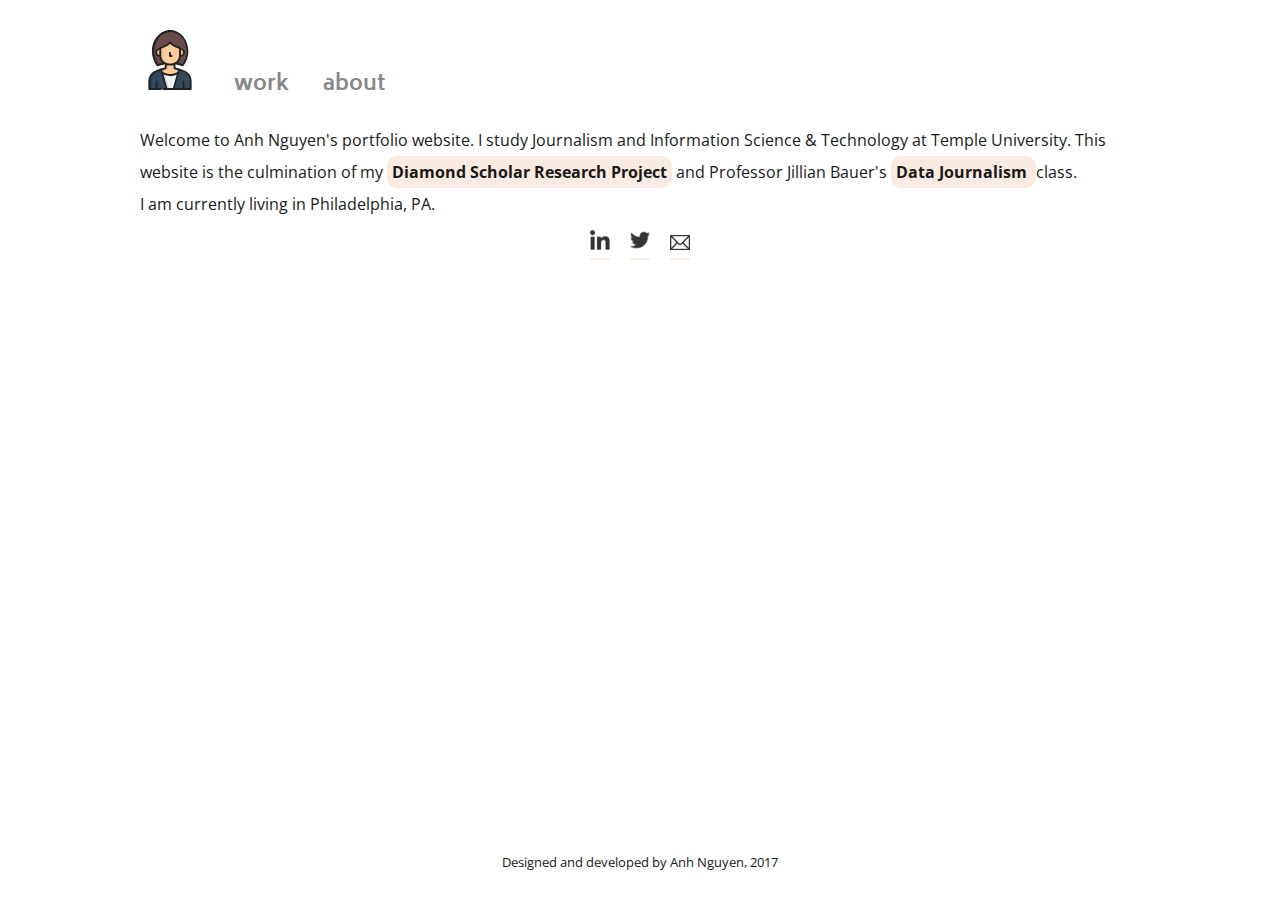
<file: index.html>
<!DOCTYPE html>
<html lang="en">
<head>
	<meta charset="UTF-8">
	<title> Anh Nguyen @ Temple </title>
	<link rel="stylesheet" type="text/css" href="stylesheet.css"/>
	<link href="https://fonts.googleapis.com/css?family=Biryani:200,700|Open+Sans:400,700" rel="stylesheet"/>
</head>
<body class="container">
	<header>
		<nav class="menu" role="navigation">
			<a class="menu-icon" href="index.html"><img src="img/woman.svg" alt="icon" class="icon"></a>
			<ul class="menu_list">
				<li class="menu_button"><a class="menu_link" href="work.html">work</a></li>
				<li class="menu_button"><a class="menu_link" href="about.html">about</a></li>
			</ul>
		</nav>
	</header>

<main role="main">
	<section class="intro">
		<p class="intro_text">Welcome to Anh Nguyen's portfolio website. I study Journalism and Information Science & Technology at Temple University. This website is the culmination of my <a class="intro_link" href="diamondproj.html">Diamond Scholar Research Project</a> and Professor Jillian Bauer's <a class="intro_link" href="datajourn.html">Data Journalism </a> class. <br>
		I am currently living in Philadelphia, PA.</p>

	<div class="section_social">
		<a class="logo_link" href="https://www.linkedin.com/in/anhguyenvn/" target="_blank"><img src="img/logo-linkedin.png" alt="linkedin link" class="logo_img"></a>
		<a class="logo_link" href="https://twitter.com/anh2702" target="blank"><img src="img/logo-twitter.png" alt="twitter link" class="logo_img"></a>
		<a class="logo_link" href="mailto:anh.ng@temple.edu" target="_blank"><img src="img/logo-mail.png" alt="email link" class="logo_img"></a>
	</div>
	
	<footer class="footer" class="hidden" role="contact_info">
		<p class="footer_text"> Designed and developed by Anh Nguyen, 2017</p>
	</footer>
	</section>
	</main>
</file>
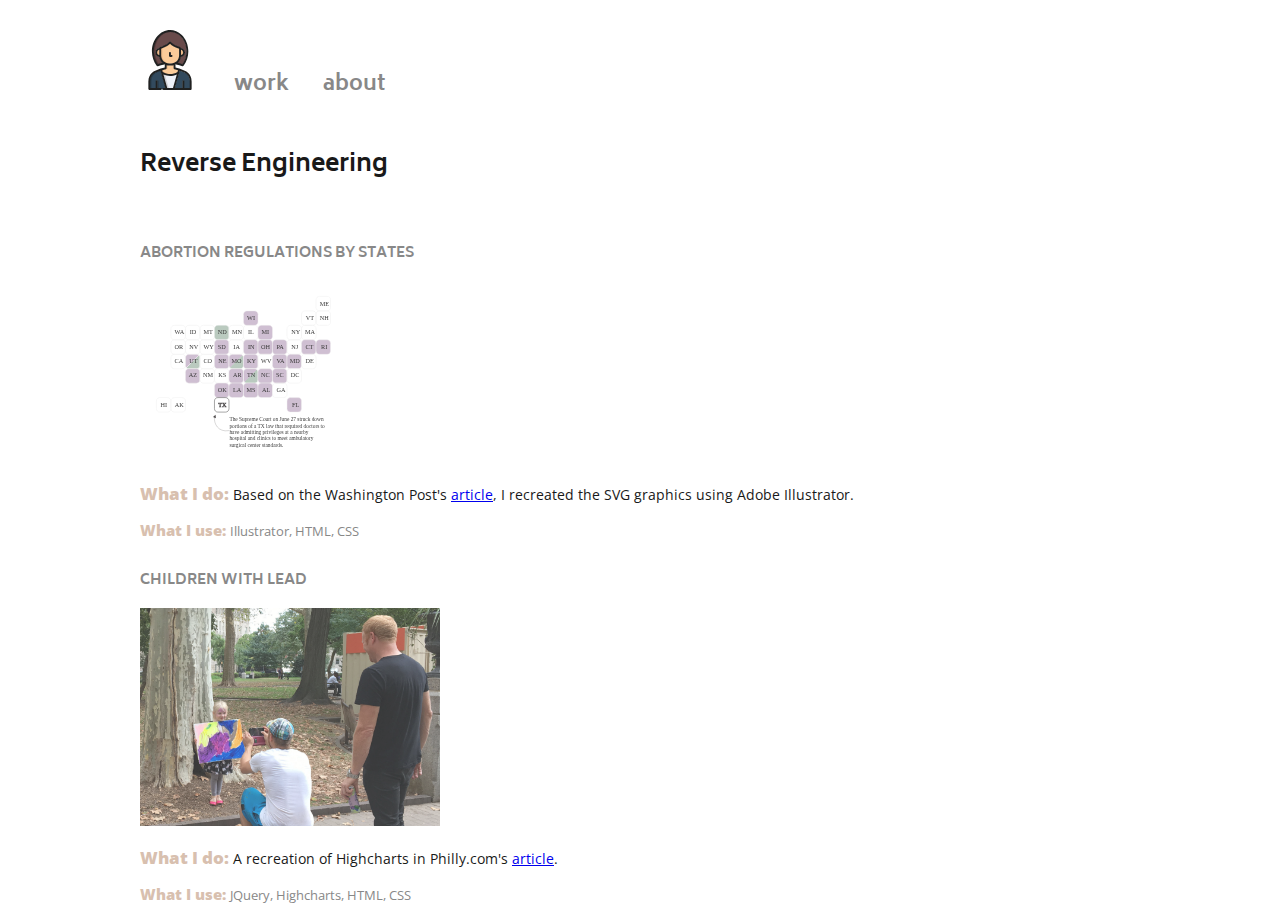
<file: datajourn.html>
<!DOCTYPE html>
<html lang="en">
<head>
	<meta charset="UTF-8">
	<title>Data Journalism </title>
	<link rel="stylesheet" type="text/css" href="stylesheet.css"/>
	<link href="https://fonts.googleapis.com/css?family=Biryani:200,700|Open+Sans:400,700" rel="stylesheet"/>
</head>
<body class="container">
		<header>
		<nav class="menu" role="navigation">
			<a class="menu-icon" href="index.html"><img src="img/woman.svg" alt="icon" class="icon"></a>
			<ul class="menu_list">
				<li class="menu_button"><a class="menu_link" href="work.html">work</a></li>
				<li class="menu_button"><a class="menu_link" href="about.html">about</a></li>
			</ul>
		</nav>
	</header>
	<main role="main">
	<!-- DATA AND GRAPHICS --> 
	<div name="reverse_engineering"> 
		<span class="section_meta">
			<h2 class="section_heading">Reverse Engineering</h2>
		</span>

		<section class="section_samples"> 
<!-- FIRST SAMPLE -->
		<article role="article" class="sample sample_1">
			<a class="sample_link" href="https://anhnguyen1995.github.io/anh-reverse-engineering/index.html" target="_blank"><h3 class="sample_title"><span class="sample_title_border">Abortion Regulations by States</span></h3>
				<img class="sample_image" src="img/wapoabortion.svg" alt="wapo abortion link"></a>
		<section class="section_desc">
			<p class="sample_text"><span class="overview">What I do: </span>Based on the Washington Post's <a href="https://www.thewashingtonpost.com/graphics/national/abortion_regulations/">article</a>, I recreated the SVG graphics using Adobe Illustrator.</p>
			<p class="sample_skills"><span class="overview">What I use: </span>Illustrator, HTML, CSS</p>
			</section></article>
<!-- SECOND SAMPLE -->
		<article role="article" class="sample sample_2">
			<a class="sample_link" href="https://anhnguyen1995.github.io/reverse-engineering-2/index.html" target="_blank"><h3 class="sample_title"><span class="sample_title_border">Children with Lead</span></h3>
				 <img class="sample_image" src="img/childwlead.jpg" alt="children lead in Philly link"></a>
			</a>	
		<section class="section_desc">
		  <p class="sample_text"><span class="overview">What I do: </span>A recreation of Highcharts in Philly.com's <a href="http://www.philly.com/philly/news/special_packages/toxic-city/major-parts/Philadelphia_ignores_thousands_of_kids_poisoned_by_lead_paint.html" target="_blank">article</a>.&nbsp;</p>
		  <p class="sample_text"><p class="sample_skills"><span class="overview">What I use: </span>JQuery, Highcharts, HTML, CSS</p>
			</section></article>
		</section>
		</div>
		</main>
		</body>
</file>
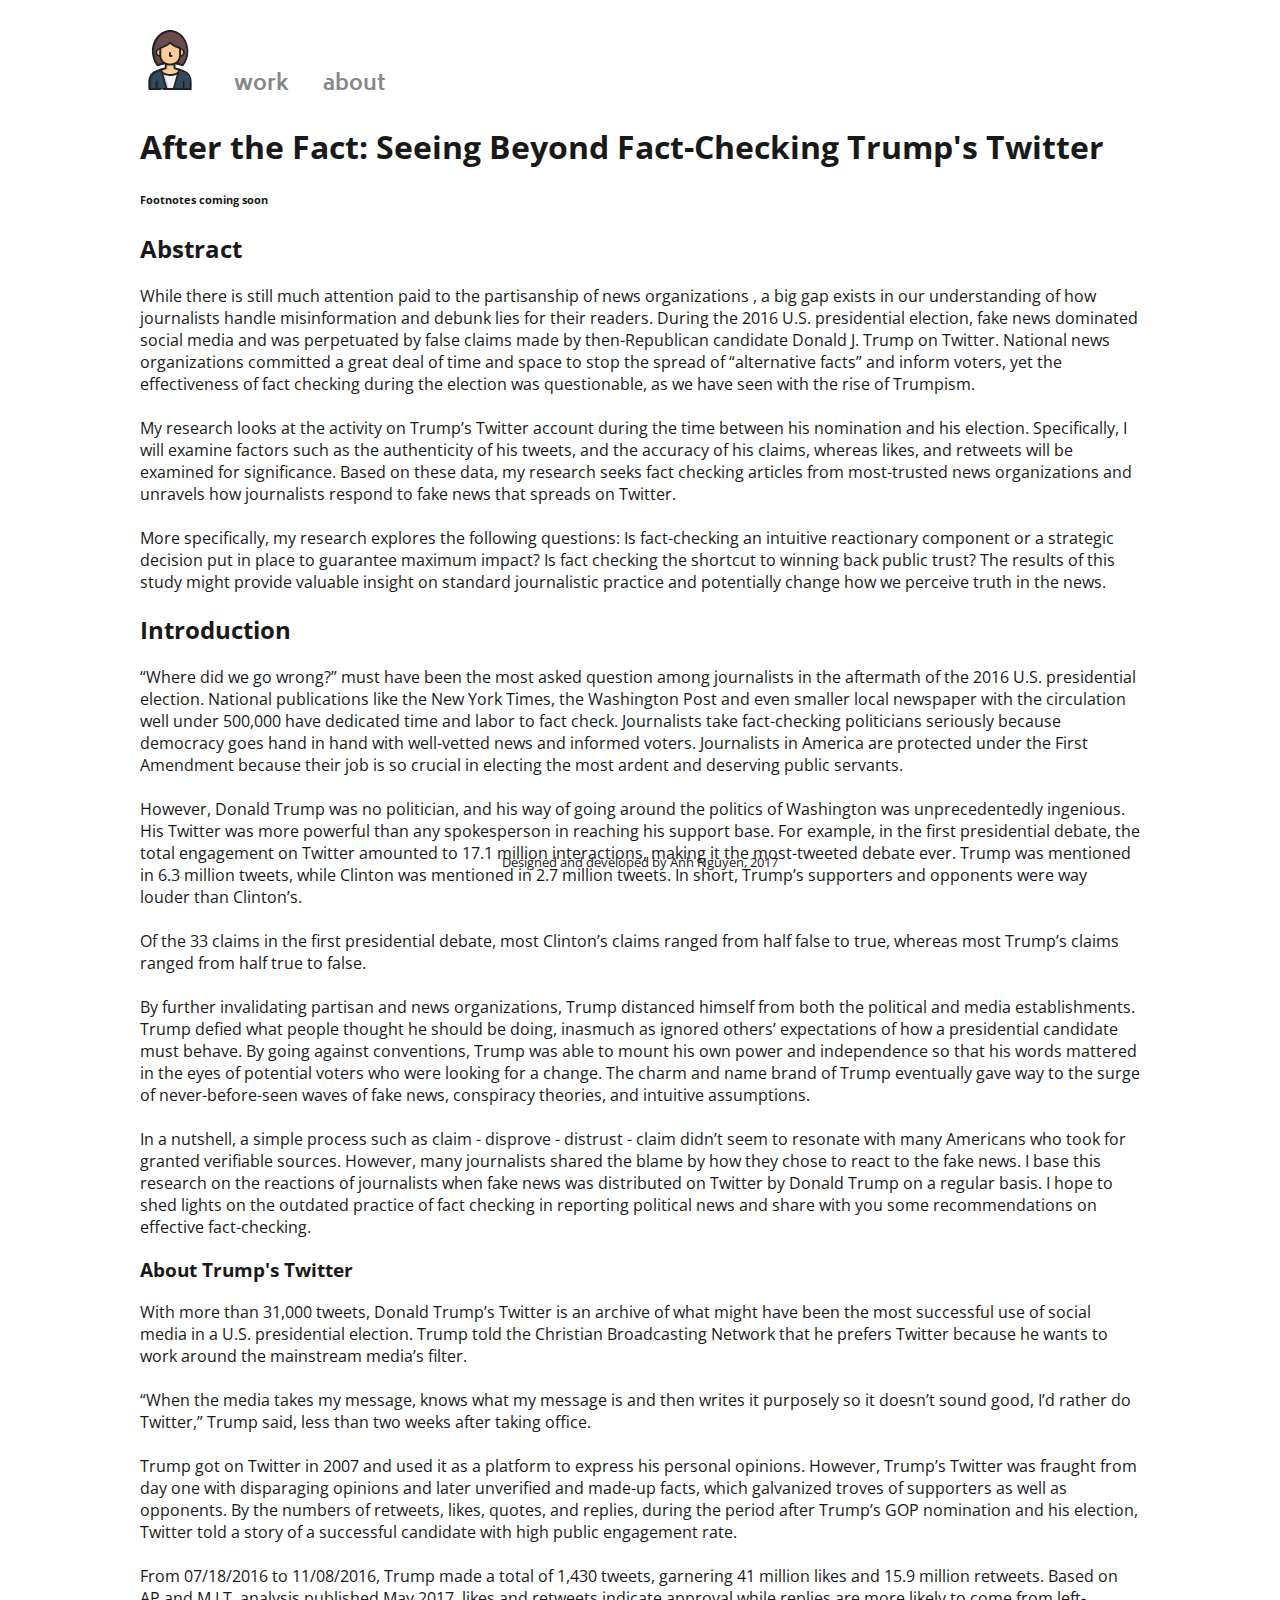
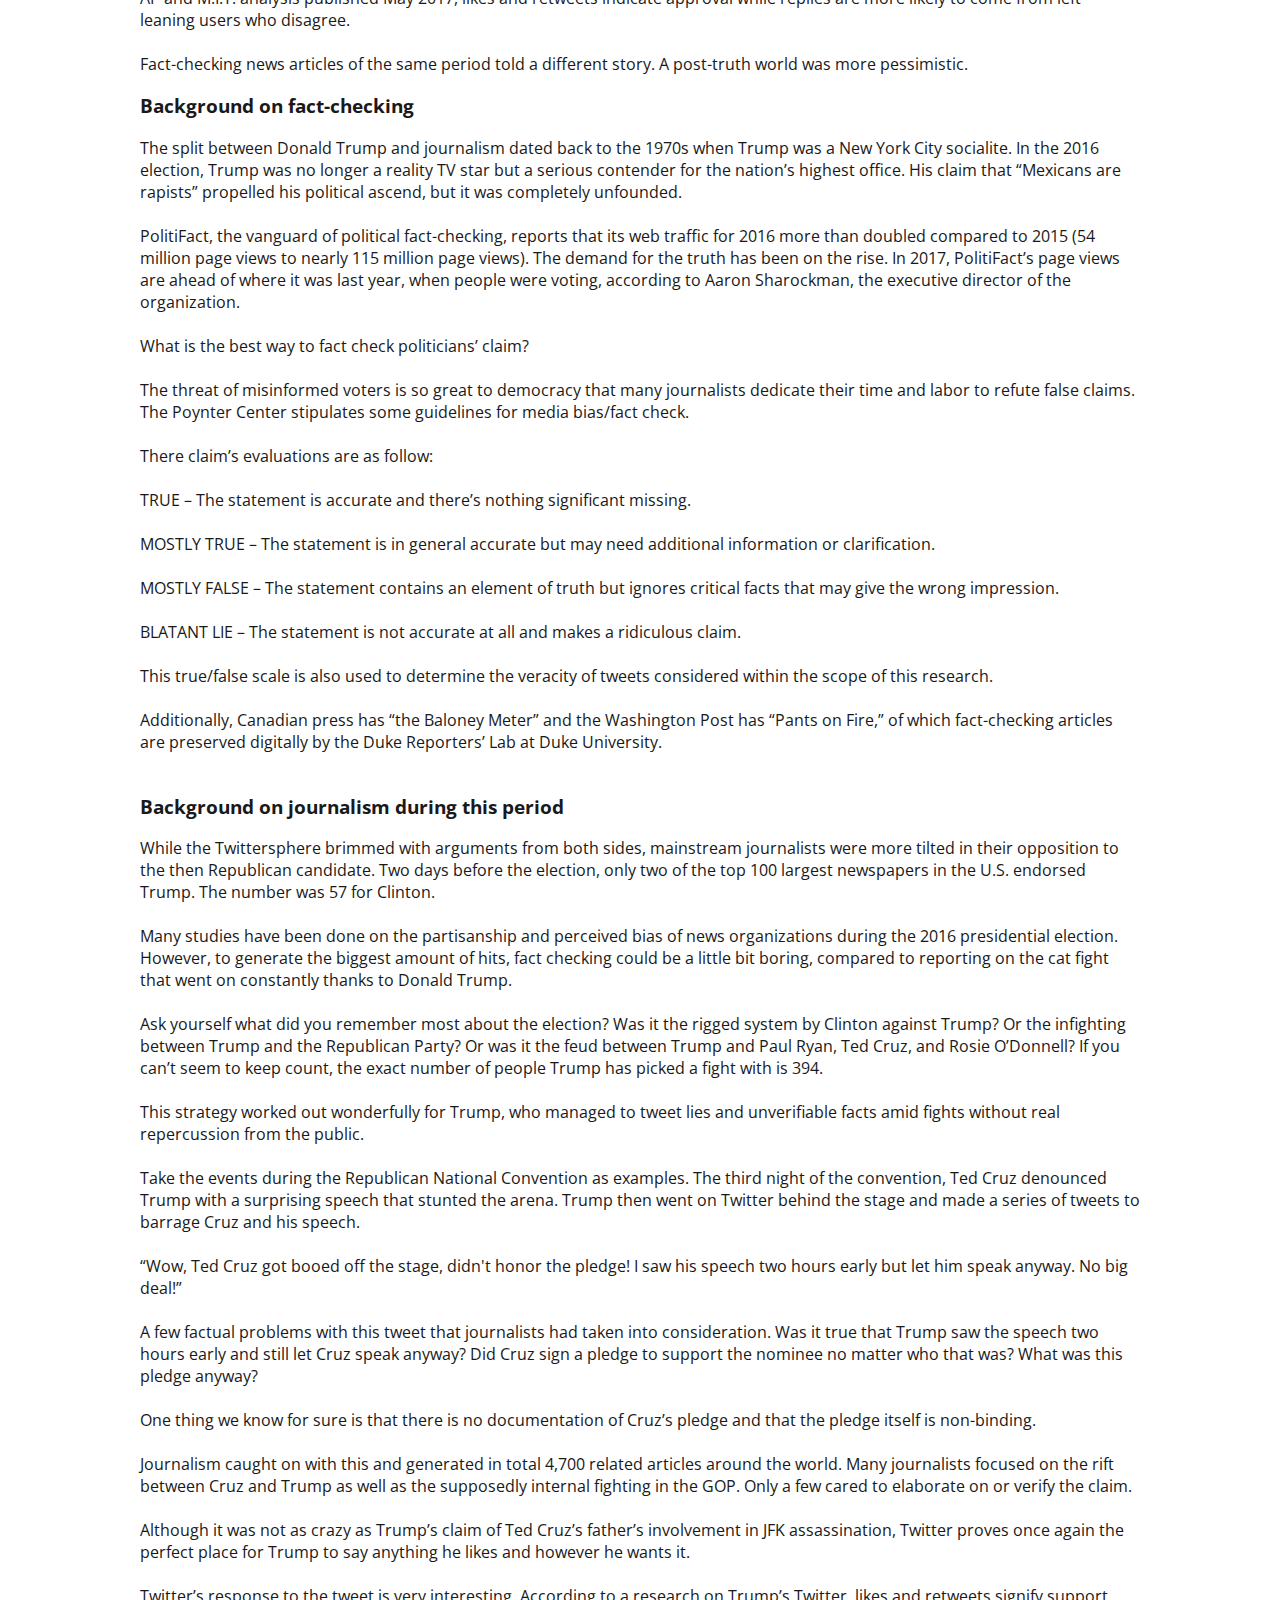
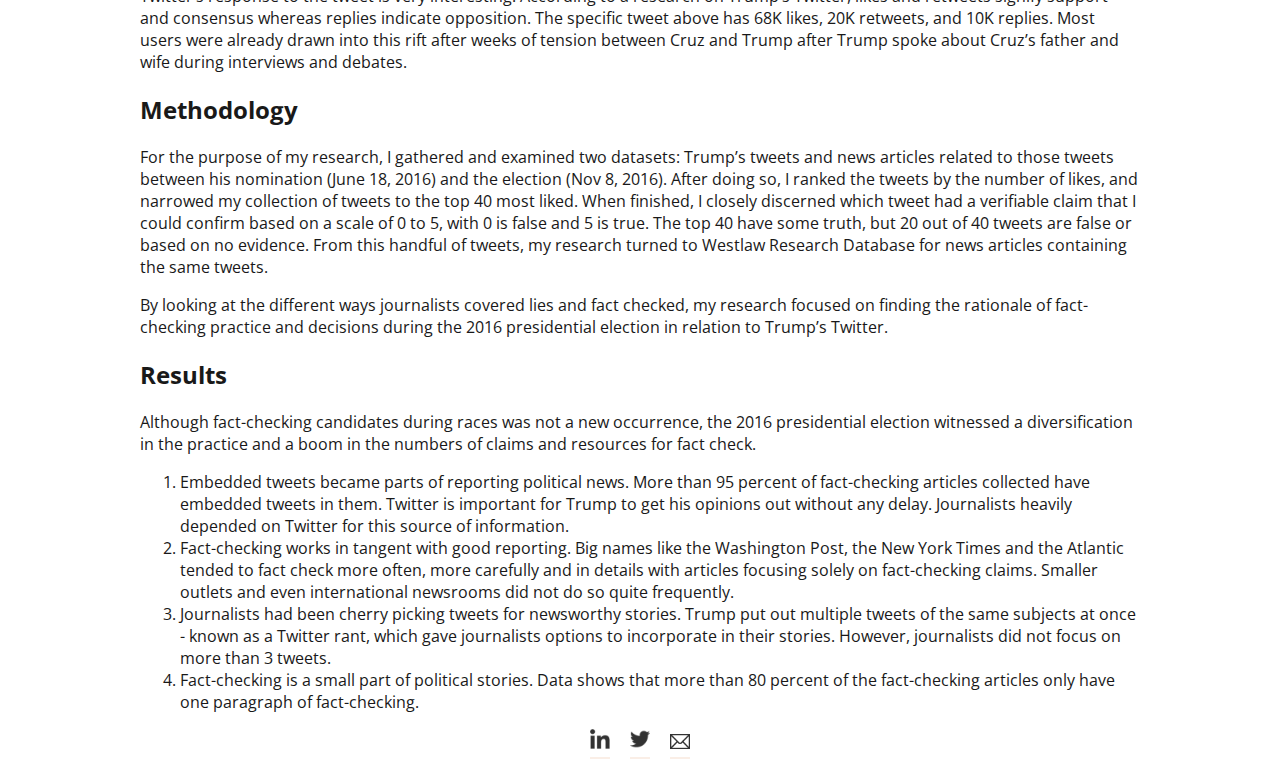
<file: diamondproj.html>
<!doctype html>
<html>
<head>
	<meta charset="UTF-8">
	<title> Diamond Project </title>
	<link rel="stylesheet" type="text/css" href="stylesheet.css"/>
	<link href="https://fonts.googleapis.com/css?family=Biryani:200,700|Open+Sans:400,700" rel="stylesheet"/>
</head>
<body class="container">
	<header>
		<nav class="menu" role="navigation">
			<a class="menu-icon" href="index.html"><img src="img/woman.svg" alt="icon" class="icon"></a>
			<ul class="menu_list">
				<li class="menu_button"><a class="menu_link" href="work.html">work</a></li>
				<li class="menu_button"><a class="menu_link" href="about.html">about</a></li>
			</ul>
		</nav>
	</header>
<h1>After the Fact: Seeing Beyond Fact-Checking Trump's Twitter</h1>
	<h6>Footnotes coming soon</h6>
<h2>Abstract </h2>
		<p>While there is still much attention paid to the partisanship of news organizations , a big gap exists in our understanding of how journalists handle misinformation and debunk lies for  their readers. During the 2016 U.S. presidential election, fake news dominated social media and was perpetuated by false claims made by then-Republican candidate Donald J. Trump on Twitter. National news organizations committed a great deal of time and space to stop the spread of “alternative facts” and inform voters, yet the effectiveness of fact checking during the election was questionable, as we have seen with the rise of Trumpism. <br>
	<br>
		My research looks at the activity on Trump’s Twitter account during the time between his  nomination and his election. Specifically, I will examine factors such as the authenticity of his tweets, and the accuracy of his claims, whereas likes, and retweets will be examined for significance. Based on these data, my research seeks fact checking articles from most-trusted news organizations and unravels how journalists respond to fake news that spreads on Twitter. <br>
<br>
		More specifically, my research explores the following questions: Is fact-checking an intuitive reactionary component or a strategic decision put in place to guarantee maximum impact? Is fact checking the shortcut to winning back public trust? The results of this study might provide valuable insight on standard journalistic practice and potentially change how we perceive truth in the news.
 </p>
<h2>Introduction</h2>
	<p>“Where did we go wrong?” must have been the most asked question among journalists in the aftermath of the 2016 U.S. presidential election. National publications like the New York Times, the Washington Post and even smaller local newspaper with the circulation well under 500,000 have dedicated time and labor to fact check. Journalists take fact-checking politicians seriously because democracy goes hand in hand with well-vetted news and informed voters. Journalists in America are protected under the First Amendment because their job is so crucial in electing the most ardent and deserving public servants.<br>
 	<br>
	However, Donald Trump was no politician, and his way of going around the politics of Washington was unprecedentedly ingenious. His Twitter was more powerful than any spokesperson in reaching his support base. For example, in the first presidential debate, the total engagement on Twitter amounted to 17.1 million interactions, making it the most-tweeted debate ever. Trump was mentioned in 6.3 million tweets, while Clinton was mentioned in 2.7 million tweets. In short, Trump’s supporters and opponents were way louder than Clinton’s.<br>
	<br>
	Of the 33 claims in the first presidential debate, most Clinton’s claims ranged from half false to true, whereas most Trump’s claims ranged from half true to false. <br>
	<br>
	By further invalidating partisan and news organizations, Trump distanced himself from both the political and media establishments. Trump defied what people thought he should be doing, inasmuch as ignored others’ expectations of how a presidential candidate must behave. By going against conventions, Trump was able to mount his own power and independence so that his words mattered in the eyes of potential voters who were looking for a change. The charm and name brand of Trump eventually gave way to the surge of never-before-seen waves of fake news, conspiracy theories, and intuitive assumptions. <br>
	<br>
	In a nutshell, a simple process such as claim - disprove - distrust - claim didn’t seem to resonate with many Americans who took for granted verifiable sources. However, many journalists shared the blame by how they chose to react to the fake news. I base this research on the reactions of journalists when fake news was distributed on Twitter by Donald Trump on a regular basis. I hope to shed lights on the outdated practice of fact checking in reporting political news and share with you some recommendations on effective fact-checking. <br>	
	</p>
	

	<h3>About Trump's Twitter</h3>
	<p>With more than 31,000 tweets, Donald Trump’s Twitter is an archive of what might have been the most successful use of social media in a U.S. presidential election. Trump told the Christian Broadcasting Network that he prefers Twitter because he wants to work around the mainstream media’s filter.<br>
	<br>
	“When the media takes my message, knows what my message is and then writes it purposely so it doesn’t sound good, I’d rather do Twitter,” Trump said, less than two weeks after taking office. <br>
	<br>
	Trump got on Twitter in 2007 and used it as a platform to express his personal opinions. However, Trump’s Twitter was fraught from day one with disparaging opinions and later unverified and made-up facts, which galvanized troves of supporters as well as opponents. By the numbers of retweets, likes, quotes, and replies, during the period after Trump’s GOP nomination and his election, Twitter told a story of a successful candidate with high public engagement rate. <br>
	<br>
	From 07/18/2016 to 11/08/2016, Trump made a total of 1,430 tweets, garnering  41 million likes and 15.9 million retweets. Based on AP and M.I.T. analysis published May 2017, likes and retweets indicate approval while replies are more likely to come from left-leaning users who disagree.  <br>
	<br>
	Fact-checking news articles of the same period told a different story. A post-truth world was more pessimistic. 
	</p>
	
	<h3>Background on fact-checking</h3>
	<p>The split between Donald Trump and journalism dated back to the 1970s when Trump was a New York City socialite. In the 2016 election, Trump was no longer a reality TV star but a serious contender for the nation’s highest office. His claim that “Mexicans are rapists” propelled his political ascend, but it was completely unfounded. <br>
	<br>
	PolitiFact, the vanguard of political fact-checking, reports that its web traffic for 2016 more than doubled compared to 2015 (54 million page views to nearly 115 million page views). The demand for the truth has been on the rise. In 2017, PolitiFact’s page views are ahead of where it was last year, when people were voting, according to Aaron Sharockman, the executive director of the organization. <br>
	<br>
	What is the best way to fact check politicians’ claim? <br>
	<br>
	The threat of misinformed voters is so great to democracy that many journalists dedicate their time and labor to refute false claims. The Poynter Center stipulates some guidelines for media bias/fact check. <br>
	<br>
	There claim’s evaluations are as follow: <br>
<br>TRUE – The statement is accurate and there’s nothing significant missing.<br>
<br>MOSTLY TRUE – The statement is in general accurate but may need additional information or clarification.<br>
<br>MOSTLY FALSE – The statement contains an element of truth but ignores critical facts that may give the wrong impression.<br>
<br>BLATANT LIE – The statement is not accurate at all and makes a ridiculous claim.<br>
	<br>
	This true/false scale is also used to determine the veracity of tweets considered within the scope of this research. <br>
	<br>
	Additionally, Canadian press has “the Baloney Meter” and the Washington Post has “Pants on Fire,” of which fact-checking articles are preserved digitally by the Duke Reporters’ Lab at Duke University.<br>
	<br>
	</p>
	
	<h3>Background on journalism during this period</h3>
	<p>While the Twittersphere brimmed with arguments from both sides, mainstream journalists were more tilted in their opposition to the then Republican candidate. Two days before the election, only two of the top 100 largest newspapers in the U.S. endorsed Trump. The number was 57 for Clinton. <br>
	<br>
	Many studies have been done on the partisanship and perceived bias of news organizations during the 2016 presidential election. However, to generate the biggest amount of hits, fact checking could be a little bit boring, compared to reporting on the cat fight that went on constantly thanks to Donald Trump. <br>
	<br>
	Ask yourself what did you remember most about the election? Was it the rigged system by Clinton against Trump? Or the infighting between Trump and the Republican Party? Or was it the feud between Trump and Paul Ryan, Ted Cruz, and Rosie O’Donnell? If you can’t seem to keep count, the exact number of people Trump has picked a fight with is 394.<br>
	<br>
	This strategy worked out wonderfully for Trump, who managed to tweet lies and unverifiable facts amid fights without real repercussion from the public.<br>
	<br>Take the events during the Republican National Convention as examples. The third night of the convention, Ted Cruz denounced Trump with a surprising speech that stunted the arena. Trump then went on Twitter behind the stage and made a series of tweets to barrage Cruz and his speech. <br>
	<br>“Wow, Ted Cruz got booed off the stage, didn't honor the pledge! I saw his speech two hours early but let him speak anyway. No big deal!” <br>
	<br>A few factual problems with this tweet that journalists had taken into consideration. Was it true that Trump saw the speech two hours early and still let Cruz speak anyway? Did  Cruz sign a pledge to support the nominee no matter who that was? What was this pledge anyway? <br>
	<br>One thing we know for sure is that there is no documentation of Cruz’s pledge and that the pledge itself is non-binding. <br>
	<br>Journalism caught on with this and generated in total 4,700 related articles around the world. Many journalists focused on the rift between Cruz and Trump as well as the supposedly internal fighting in the GOP. Only a few cared to elaborate on or verify the claim. <br>
	<br>Although it was not as crazy as Trump’s claim of Ted Cruz’s father’s involvement in JFK assassination, Twitter proves once again the perfect place for Trump to say anything he likes and however he wants it. <br>
	<br>Twitter’s response to the tweet is very interesting. According to a research on Trump’s Twitter, likes and retweets signify support and consensus whereas replies indicate opposition. The specific tweet above has 68K likes, 20K retweets, and 10K replies. Most users were already drawn into this rift after weeks of tension between Cruz and Trump after Trump spoke about Cruz’s father and wife during interviews and debates. <br>
	</p>
	
	<h2>Methodology</h2>
	<p>For the purpose of my research, I gathered and examined two datasets: Trump’s tweets and news articles related to those tweets between his nomination (June 18, 2016) and the election (Nov 8, 2016). After doing so, I ranked the tweets by the number of likes, and narrowed my collection of tweets to the top 40 most liked. When finished, I closely discerned which tweet had a verifiable claim that I could confirm based on a scale of 0 to 5, with 0 is false and 5 is true. The top 40 have some truth, but 20 out of 40 tweets are false or based on no evidence. From this handful of tweets, my research turned to Westlaw Research Database for news articles containing the same tweets. </p>
	<p>By looking at the different ways journalists covered lies and fact checked, my research focused on finding the rationale of fact-checking practice and decisions during the 2016 presidential election in relation to Trump’s Twitter. </p>
	
	<h2>Results</h2>
	<p>Although fact-checking candidates during races was not a new occurrence, the 2016 presidential election witnessed a diversification in the practice and a boom in the numbers of claims and resources for fact check. </p>
	<ol>
		<li>Embedded tweets became parts of reporting political news. More than 95 percent of fact-checking articles collected have embedded tweets in them. Twitter is important for Trump to get his opinions out without any delay. Journalists heavily depended on Twitter for this source of information. </li>
		<li>Fact-checking works in tangent with good reporting. Big names like the Washington Post, the New York Times and the Atlantic tended to fact check more often, more carefully and in details with articles focusing solely on fact-checking claims. Smaller outlets and even international newsrooms did not do so quite frequently. </li>
		<li>Journalists had been cherry picking tweets for newsworthy stories. Trump put out multiple tweets of the same subjects at once - known as a Twitter rant, which gave journalists options to incorporate in their stories. However, journalists did not focus on more than 3 tweets. </li>
		<li>Fact-checking is a small part of political stories. Data shows that more than 80 percent of the fact-checking articles only have one paragraph of fact-checking. </li>
	</ol>
	
	
	
	<div class="section_social">
		<a class="logo_link" href="https://www.linkedin.com/in/anhguyenvn/" target="_blank"><img src="img/logo-linkedin.png" alt="linkedin link" class="logo_img"></a>
		<a class="logo_link" href="https://twitter.com/anh2702" target="blank"><img src="img/logo-twitter.png" alt="twitter link" class="logo_img"></a>
		<a class="logo_link" href="mailto:anh.ng@temple.edu" target="_blank"><img src="img/logo-mail.png" alt="email link" class="logo_img"></a>
	</div>
	
	<footer class="footer" class="hidden" role="contact_info">
		<p class="footer_text"> Designed and developed by Anh Nguyen, 2017</p>
	</footer>
	</section>
	</main>

	</body>
</html>
</file>
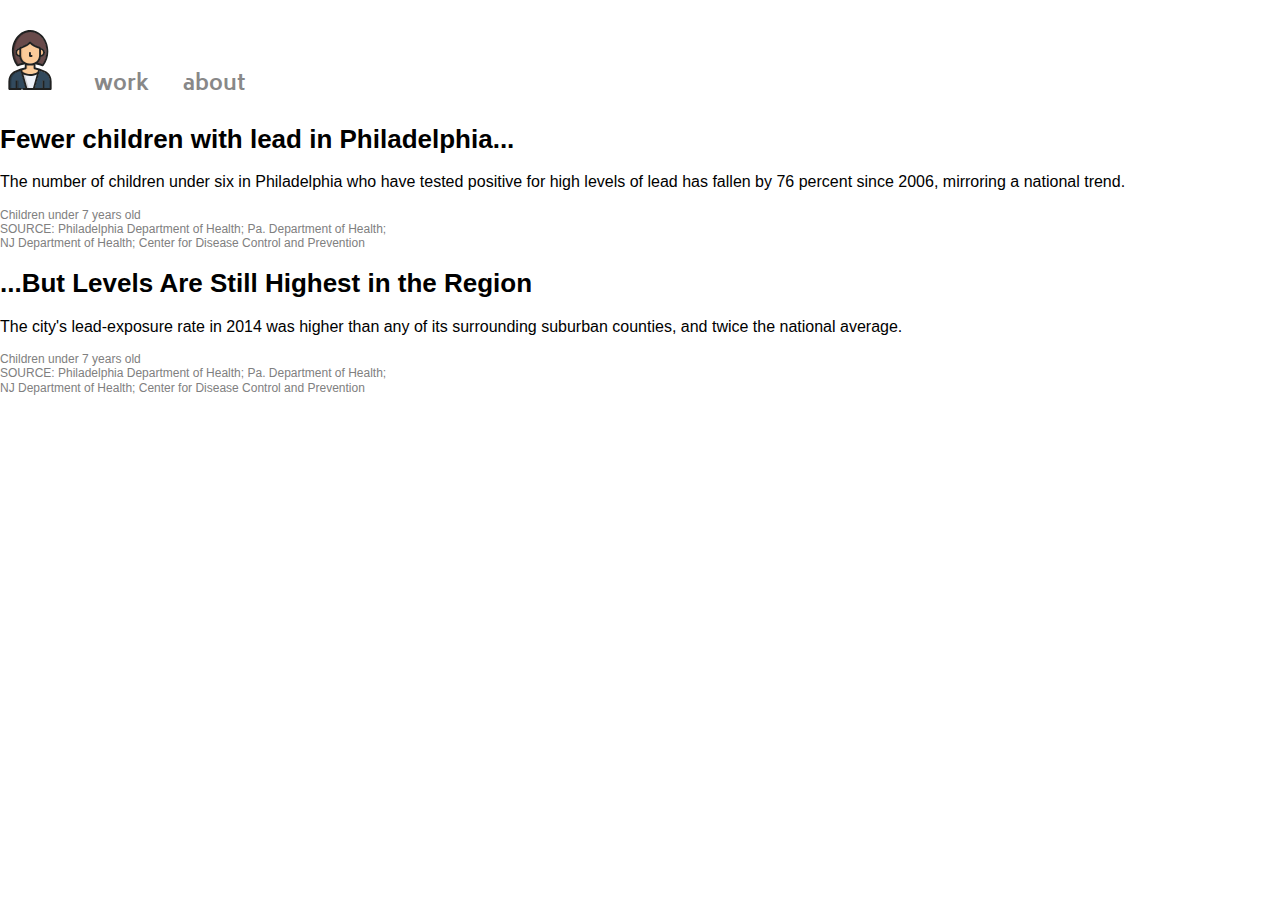
<file: reverse-engineering-lead.html>
<!doctype html>
<html>
<head>
	<meta charset="utf-8">
	<title>
		Anh's Reverse Engineering Project
	</title>
	<link rel="stylesheet" type="text/css" href="stylesheet.css"/>
	<link href="https://fonts.googleapis.com/css?family=Biryani:200,700|Open+Sans:400,700" rel="stylesheet"/>
	<script src="https://code.jquery.com/jquery-3.2.1.min.js" integrity="sha256-hwg4gsxgFZhOsEEamdOYGBf13FyQuiTwlAQgxVSNgt4="crossorigin="anonymous"></script>
	<script src="https://code.highcharts.com/highcharts.js"></script>
	
	<style>
		h1 {
			font-family: sans-serif;
			font-size:26px;
			font-weight: bold;
		}
		p {
			font-family: sans-serif;
			line-height: 1.2;
			font-weight: 200;

		}
		.source {
			font-family: sans-serif;
			font-size: 12px;
			color:gray;
			line-height: 1.5em;
		}
	</style>
</head>
<body>
		<header>
		<nav class="menu" role="navigation">
			<a class="menu-icon" href="index.html"><img src="img/woman.svg" alt="icon" class="icon"></a>
			<ul class="menu_list">
				<li class="menu_button"><a class="menu_link" href="work.html">work</a></li>
				<li class="menu_button"><a class="menu_link" href="about.html">about</a></li>
			</ul>
		</nav>
	</header>
	<h1>Fewer children with lead in Philadelphia...</h1>
	<p>The number of children under six in Philadelphia who have tested positive for high levels of lead has fallen by 76 percent since 2006, mirroring a national trend.</p>
	<div id="chart1"></div>
	<div class="source">
		<p>
			Children under 7 years old<br>
			SOURCE: Philadelphia Department of Health; Pa. Department of Health; <br>
			NJ Department of Health; Center for Disease Control and Prevention 
		</p>
	</div>

	<!--JS: Chart1 -->

	<script>
		$(function() {
			var myChart = Highcharts.chart('chart1', {

				chart: {
					type: 'column'
				},
				series: [{
					name: 'Percent with a blood lead level (BLL) of 5-9',
					data: [27.2, 20.4, 15.6, 11.3, 10.1, 7.3, 7.3, 6.6, 6.5, 5.9], 
					color: '#555555'
				},
				{
					name: 'Percent with a blood lead level (BLL) of 10+',
					data:[7.7,4.1,3.2,2.5,2.4,1.7,1.7,1.5,1.5,1.3],
					color: '#f1fc46'
				}	

				],
				plotOptions: {
					column: {
						stacking: "normal"
					}
				}, 
				xAxis: {
					categories: ['2006','2007','2008','2009','2010','2011','2012','2013','2014','2015']
				},
				yAxis: {
					title: {
						text:'% of tested children with BLL 5+'
					},
					gridLineWidth: 0
				},

				title: {
					text: ''
				},
				credits: {
					enabled:false
				},
				tooltip: {
					formatter: function() {
						return this.y + '% of children in Philly in ' + this.x +' had a BLL of' + this.series.name.substring(40,44)

					}
				},
			})
		})
	</script>
	<h1>...But Levels Are Still Highest in the Region</h1>
	<p>The city's lead-exposure rate in 2014 was higher than any of its surrounding suburban counties, and twice the national average.</p>
	<div id="chart2"></div>
	<div class="source">
		<p>
			Children under 7 years old<br>
			SOURCE: Philadelphia Department of Health; Pa. Department of Health; <br>
			NJ Department of Health; Center for Disease Control and Prevention
		</p>
	</div>

	<!--JS: Chart1 -->

	<script>
		$(function() {
			var myChart = Highcharts.chart('chart2', {
				chart: {
					type: 'bar'
				},
				series: [{
			name:"Percentage of BLL by counties and country",
			data:[1.5,1.7,2.1,2.4,{y:3.8,color:'#D8E32D'},5.1,6.2,6.7,8.0],
			color: "#5F7495"
			}],
				xAxis: {
			    categories: ["Burlington","Gloucester","Camden","Bucks*","<strong>US</strong>","Montgomery*","Chester*","Delaware*","Philadelphia"],
			    reversed: false
		    },
		    yAxis: {
			    title: {
				  text: " "
			    },
			    min: null,
			    max: null,
		    },
				credits: {
					enabled: false
				},
				legend: {
			layout: "horizontal",
			align: "center",
			verticalAlign: "bottom",
			enabled: false,
			
		},
				title: {
					text: '',
				},
		})
	})
	</script>
</body>
</html>
</file>
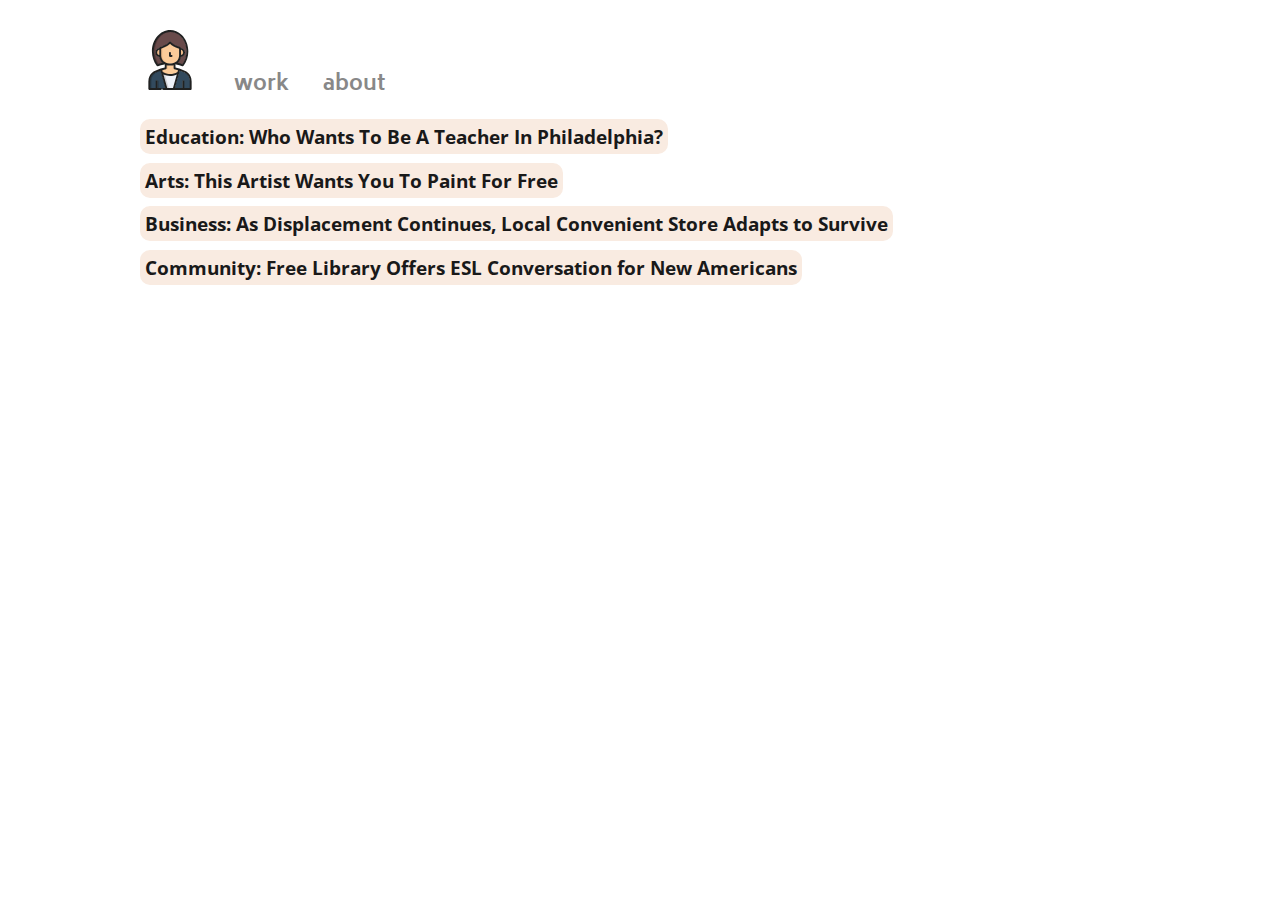
<file: work.html>
<!DOCTYPE html>
<html lang="en">
<head>
	<meta charset="UTF-8">
	<title>Work</title>
	<link rel="stylesheet" type="text/css" href="stylesheet.css"/>
	<link href="https://fonts.googleapis.com/css?family=Biryani:200,700|Open+Sans:400,700" rel="stylesheet"/>

</head>
<body class="container">
	<header>
		<nav class="menu" role="navigation">
			<a class="menu-icon" href="index.html"><img src="img/woman.svg" alt="icon" class="icon"></a>
			<ul class="menu_list">
				<li class="menu_button"><a class="menu_link" href="work.html">work</a></li>
				<li class="menu_button"><a class="menu_link" href="about.html">about</a></li>
			</ul>
		</nav>
	</header>
	<h3><a href="edu.html" class="intro_link">Education: Who Wants To Be A Teacher In Philadelphia?</a></h3>
	<h3><a href="foli.html" class="intro_link">Arts: This Artist Wants You To Paint For Free</a></h3>
	<h3><a href="first-food-market.html" class="intro_link">Business: As Displacement Continues, Local Convenient Store Adapts to Survive</a></h3>
	<h3><a href="esl.html" class="intro_link">Community: Free Library Offers ESL Conversation for New Americans</a></h3>
	
	</header>

	</body>
</html>
</file>
<file: stylesheet.css>
html, body {
	margin: 0;
	padding: 0;
	height:100%;
}

/* BODY */

.container {
	height: 100%;
	min-height: 100%;
	width: 80%;
	max-width: 1000px;
	margin: 0 auto;
	font-size: 1em;
	font-family: 'Open Sans', sans-serif;
	font-style: normal;
	color: #191919;
}

/* HEADER */
.icon {
	width: 60px;
    height: auto;
    display: inline-block;
    max-width: 100%;
	margin: 30px 30px 0px 0px;
}

.logo {
	font-family: 'Pacifico', cursive;
	color:black;
	text-decoration:none;
	font-size:36px;
	text-transform:lowercase;
}

.clear {
	clear:both;
}

.menu {
	margin-bottom: 20px;
}

.menu_list {
	padding: 0;
	width: 500px;
	margin: 0;
	display: inline-block;
}
.menu_button {
	list-style: none;
	display: inline-block;
	padding: 0px 30px 0px 0px;
}

.menu_link {
	font-size: 1.3em;
	color: #888;
}

.menu_link, .menu_home_link {
	font-family: 'Biryani', sans-serif;
	font-style: normal;
	font-weight: 700;
	text-decoration: none;
	padding: 5px 0px 0px 0px;
}

.menu_link_active {
	color: #191919;
	border-bottom: solid 4px #d8c0af;
}

.menu_home_link:hover {
	color: #d8c0af;
}

.menu_link:hover {
	border-bottom: solid 4px #d8c0af;
	transition: border-bottom ease-in-out 0.2s;
}

/* MAIN */

.intro {
	margin-bottom: 40px;
}

.intro_text {

	font-size: 1em;
	font-weight: 400;
	line-height: 2em;
	margin: 0px 0px 10px 0px;
}

.intro_link {
	color: #191919;
	transition: border-bottom ease-in-out 0.1s;
	text-decoration: none;
	font-weight: 700;
	margin: 0;
	background-color: #f9ebe1;
	padding:5px;
	border-radius: 10px;

}

.intro_link:hover {
	background-color: #d8c0af;
}

/* SOCIAL  */

    .logo_link
    .logo_img	{
    	width: 20px;
    	height: auto;
    	margin: 0em 0.5em 1em 0.5em;
    	padding-bottom: 0.5em;
    	display: inline-block;
    	border-bottom: 2px solid #f9ebe1;
    	max-width: 100%;
    	opacity: 0.8;
    	text-align:center;
    	}
    .logo_img:hover {
    	border-bottom: 3px solid #d8c0af;
		max-width: 100%;
		opacity: 1; 
	}

/* WORK SECTION */
    .section_social {
    	width: 100%; 
    	text-align:center;
    }
	.section_meta {
		display: block;
	}
	.section_heading {
		margin: 0 10 10 0;
		font-size: 1.5em;
		font-family: 'Biryani', sans-serif;
		font-style: normal;
		font-weight: 700;
		display: inline-block;
	}
	.section_samples {
		width: 100%;
		margin-top: 20px;
		flex-wrap: wrap;
		display: flex;
		align-content: space-between;
	}

/* SAMPLES */

	.sample_link {
		text-decoration: none;
	}

	.sample_link:hover .sample_title_border:hover {
		border-bottom: solid 4px #d8c0af;
	}

	.sample_link:hover .sample_image:hover {
		opacity: 1;
	}

	.sample_title {
		margin: 0 0 5 0;
		text-transform: uppercase;
		font-family: 'Biryani', sans-serif;
		font-style: normal;
		font-weight: 700;
		font-size: 0.9em;
		color:#888;
	}
.overview {
		font-weight: 900;
		color:#D8C0AF;
		font-size: 1.2em;
}
	.sample_title_border {
		border-bottom: solid 4 #fff;
		transition: border-bottom ease-in-out 0.1s;
	}

	.sample_image {
		width: 30%;
		margin: 0;
		opacity: 0.8;
		position: left;
		box-shadow: 0 2 5 #b0b0b0;
		-webkit-backface-visibility: hidden;
		transition: opacity ease-in-out 0.1s;
		clear: none;
	}
	.sample_desc, .extra-desc {
		width: 100%;
	}
	.sample_text, .extra-text {
		margin: 3 0 0 0;
		font-size: 0.9em;
		font-family: 'Open Sans', sans-serif;
		font-weight: 400;
		line-height: 1.4;
	}
	.sample_text_link {
		font-weight: 700;
		color: inherit;
		text-decoration: none;
		border-bottom: solid 2px #d8c0af;
		transition: border-bottom ease-in-out 0.1s;
	}

	.sample_text_link:hover {
		border-bottom: solid 4px #d8c0af;
	}

	.sample_skills {
		font-size: 0.8em;
		margin: 3 0 0 0;
		color: #888;
		font-weight: 400;
		font-family: 'Open Sans', sans-serif;
	}
/* ABOUT PAGE */
	.asideLeft {
		text-align: center;
		float: left;
		font-family: 'Homemade Apple', cursive;
	}

	.sectionRight {
		clear: both;
		background-color: #ffffff;
	}
	.education_section {
		padding: 10 10 10 10;
		border-bottom: 3px solid #d8c0af;
	}
	.education_section_list {
		list-style: none;
	}
	.education_section_link, .extra-link {
		text-decoration: none;
		color:#3F4D65;
	}
	.education_section_link:hover, .extra-link:hover {
		color: #3F4D65;
		text-decoration: none;
		font-weight: 700;
	}
	.internship_section_link {
		text-decoration: none;
		color:#93565C;
	}	
	.internship_section_link:hover {
		color: #93565C;
		text-decoration: none;
		font-weight: 700;
}
	
/* TABLE */
	table {
		text-align: left;
		padding: 25px;
		border-bottom: 3px solid #d8c0af;
		empty-cells: hide;
		table-layout: fixed;
		width: 100%;
		margin: 10px;
	}

/* EXTRACURRICULAR ACTIVITIES */
	.extra-image {
		width: 100px;
		height: 100px;
		background-size: cover;
		display: block;
		border-radius: 100px;
		-webkit-border-radius: 100px;
		-moz-border-radius: 100px;
		position: relative;
		opacity:0.8;
	}

	.extra-image:hover {
		opacity: 1;
	}
	.extra-desc {
		margin: 0;
		padding: 5px;
		text-align: center;
		width: 300px;
		height: 300px;
		box-sizing: border-box;
	}
	

/* FOOTER */
	footer {
		position: absolute;
		clear: both;
		display: block;
		left: 0;
		bottom: 0;
		width: 100%;
		height: 60px;
		margin-top: -40px;
		padding-top: 10px;
	}
	.footer_text {
		text-align: center;
		font-size: 0.8em;
		color: #191919;
	}
/* edu page */
	.edu-container {
	width: 50%;
	margin: 80px;
}
/* MEDIA QUERIES */

@media only screen and (max-width: 1050px) {
    .container {
    	width: 90%;
    }

    .hidden {
    	display: none;
    }

    .file_img {
    	display: none;
    }
}

@media only screen and (max-device-width: 600px) {
	.container {
		width: 80%;
	}

	.menu {
		width: 100%;
		text-align: center;
	}

	.menu_list {
		width: 100%;
	}

	.menu_home_button {
		width: 100%;
		text-align: center;
		margin: 20px 0px 20px 0px;
	}

	.menu_home_link {
		font-size: 4em;
	}

	.menu_link {
		font-size: 3.5em;
	}

	.menu_button {
		width: 32%;
		padding: 0px;
	}

    .intro_text {
    	font-size: 1.75em;
    }
</file>
